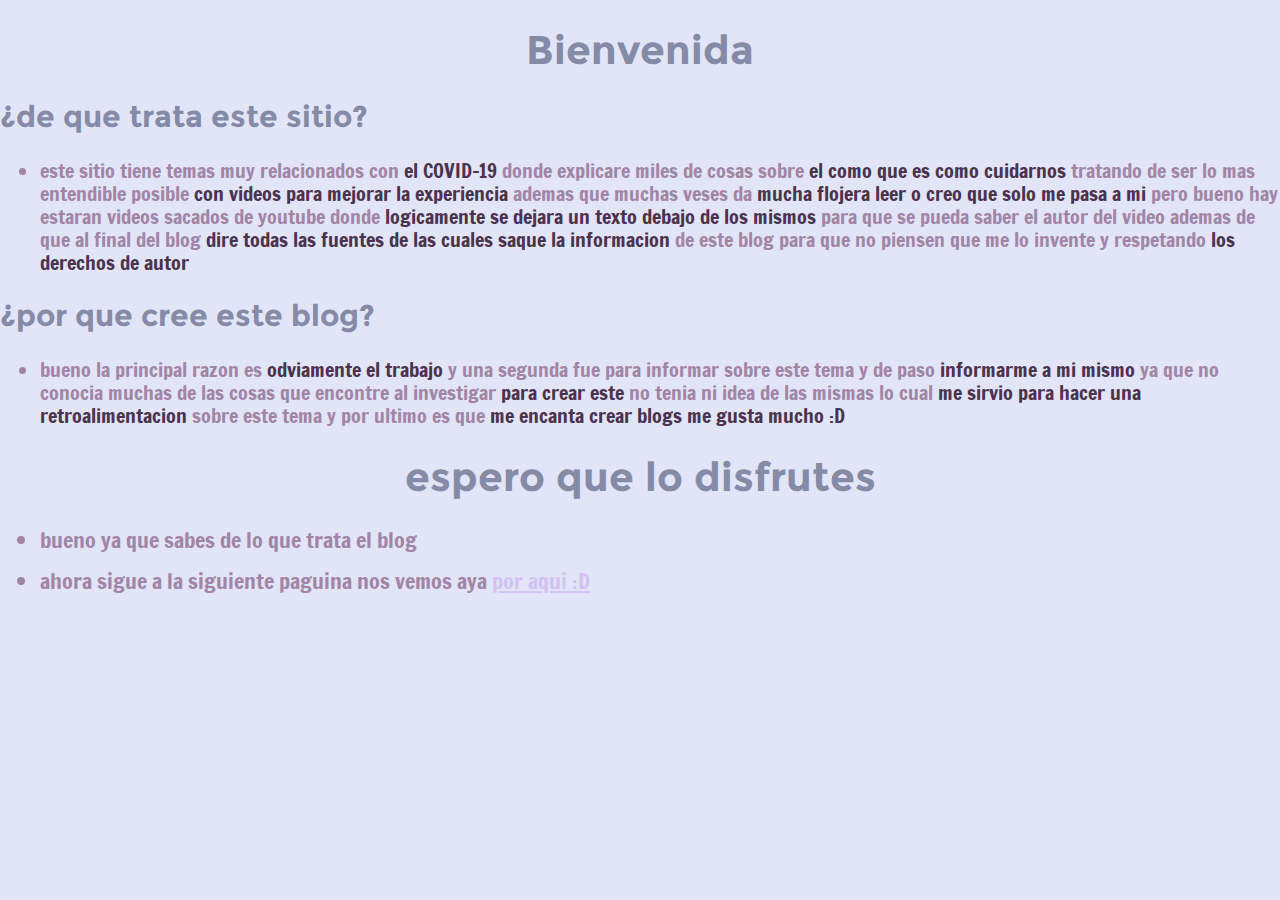
<file: index.html>
<!DOCTYPE html>
    <html lang="es">
        <head>
            <meta charset="UTF-8">
            <meta name="description" content="sitio creado para informatica por jhonatan steven rodriguez ramirez 8C">
            <meta name="viewport" content="width=device-width, initial-scale=1.0">
            <link rel="stylesheet" href="./css/style1-dist.css">
            <link rel="stylesheet" href="./css/por_defecto.css">
            <title class="title">
                Bienvenida :D 
            </title>
        </head>
        <body>
            <main>
                <section>
                    <h1 class="titulo1">
                        Bienvenida 
                    </h1>
                    <article>
                        <h2 class="titulo2">
                            ¿de que trata este sitio?
                        </h2>
                        <ul>
                            <li class="parrafo">
                                este sitio tiene temas muy relacionados con <bdi class="resaltado"> el COVID-19 </bdi> donde explicare miles de cosas sobre <bdi class="resaltado"> el como que es como cuidarnos </bdi> tratando de ser lo mas entendible posible <bdi class="resaltado"> con videos para mejorar la experiencia </bdi> ademas que muchas veses da <bdi class="resaltado"> mucha flojera leer o creo que solo me pasa a mi </bdi> pero bueno hay estaran videos sacados de youtube donde <bdi class="resaltado"> logicamente se dejara un texto debajo de los mismos </bdi> para que se pueda saber el autor del video ademas de que al final del blog <bdi class="resaltado"> dire todas las fuentes de las cuales saque la informacion </bdi> de este blog para que no piensen que me lo invente y respetando <bdi class="resaltado"> los derechos de autor </bdi>
                            </li>
                        </ul>
                        <h2 class="titulo2">
                            ¿por que cree este blog? 
                        </h2>
                        <ul>
                            <li class="parrafo">
                                bueno la principal razon es <bdi class="resaltado"> odviamente el trabajo </bdi> y una segunda fue para informar sobre este tema y de paso <bdi class="resaltado"> informarme a mi mismo </bdi> ya que no conocia muchas de las cosas que encontre al investigar <bdi class="resaltado"> para crear este </bdi> no tenia ni idea de las mismas lo cual <bdi class="resaltado"> me sirvio para hacer una retroalimentacion </bdi> sobre este tema y por ultimo es que <bdi class="resaltado"> me encanta crear blogs me gusta mucho :D </bdi> 
                            </li>
                        </ul>
                    </article>
                </section>
                <section>
                    <article>
                        <h1 class="titulo1">
                            espero que lo disfrutes
                        </h1>
                        <ul>
                            <li class="parrafo" style="font-size: 22px;">
                                bueno ya que sabes de lo que trata el blog 
                            </li>
                        </ul>
                        <ul>
                            <li class="parrafo" style="font-size: 22px;">
                                ahora sigue a la siguiente paguina nos vemos aya 
                                <a href="./html/El covit-19, qué es y cómo protegernos.html" class="links">
                                    por aqui :D 
                                </a>
                            </li>
                        </ul>
                    </article>
                </section>
            </main>
        </body>
</file>
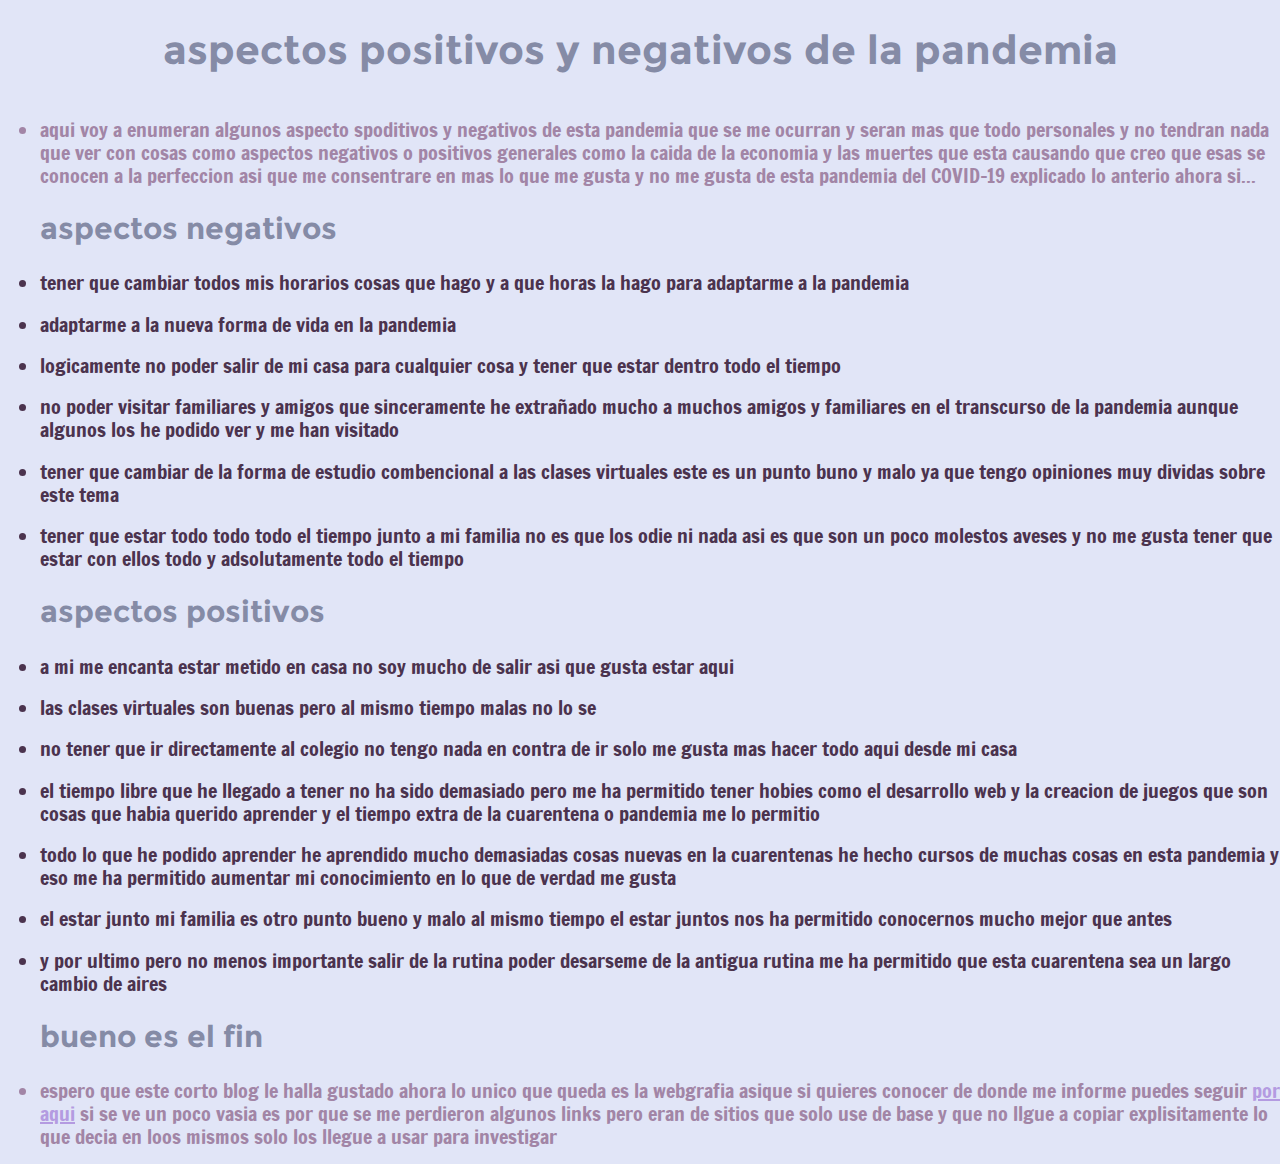
<file: html/aspectos_positivos_y_negativos_de_la_pandemia.html>
<!DOCTYPE html>
    <html lang="es">
        <head>
            <link class="miniimaguen" rel="shortcut icon" href="../imaguenes/coronaviruz1.ico">
            <meta charset="UTF-8">
            <meta name="description" content="los aspectos positivos y negativos de esta pandemia">
            <meta name="viewport" content="width=device-width, initial-scale=1.0">
            <link rel="stylesheet" href="../css/style2-dist.css">
            <link rel="stylesheet" href="../css/por_defecto.css">
            <title class="title">
                Aspectos positivos Y negativos De La Pandemia 
            </title>
        </head>
        <body>
            <main>
                <section>
                    <h1 class="titulo1">
                        aspectos positivos y negativos de la pandemia
                    </h1>
                    <ul>
                    <br>
                    <li class="parrafo">
                        aqui voy a enumeran algunos aspecto spoditivos y negativos de esta pandemia que se me ocurran y seran mas que todo personales y no tendran nada que ver con cosas como aspectos negativos o positivos generales como la caida de la economia y las muertes que esta causando que creo que esas se conocen a la perfeccion asi que me consentrare en mas lo que me gusta y no me gusta de esta pandemia del COVID-19 explicado lo anterio ahora si...
                    </li>
                </ul>
                    <article>
                    <ul>
                        <h2 class="titulo2">
                            aspectos negativos
                        </h2>
                        <li class="resaltado">
                            tener que cambiar todos mis horarios cosas que hago y a que horas la hago para adaptarme a la pandemia
                        </li>
                        <br>
                        <li class="resaltado">
                            adaptarme a la nueva forma de vida en la pandemia 
                        </li>
                        <br>
                        <li class="resaltado">
                            logicamente no poder salir de mi casa para cualquier cosa y tener que estar dentro todo el tiempo
                        </li>
                        <br>
                        <li class="resaltado">
                            no poder visitar familiares y amigos que sinceramente he extrañado mucho a muchos amigos y familiares en el transcurso de la pandemia aunque algunos los he podido ver y me han visitado  
                        </li>
                        <br>
                        <li class="resaltado">
                            tener que cambiar de la forma de estudio combencional a las clases virtuales este es un punto buno y malo ya que tengo opiniones muy dividas sobre este tema 
                        </li>
                        <br>
                        <li class="resaltado">
                            tener que estar todo todo todo el tiempo junto a mi familia no es que los odie ni nada asi es que son un poco molestos aveses y no me gusta tener que estar con ellos todo y adsolutamente todo el tiempo
                        </li>
                    </ul>
                    </article>
                    <article>
                    <ul>
                        <h2 class="titulo2">
                            aspectos positivos 
                        </h2>
                        <li class="resaltado">
                            a mi me encanta estar metido en casa no soy mucho de salir asi que gusta estar aqui 
                        </li>
                        <br>
                        <li class="resaltado">
                            las clases virtuales son buenas pero al mismo tiempo malas no lo se 
                        </li>
                        <br>
                        <li class="resaltado">
                            no tener que ir directamente al colegio no tengo nada en contra de ir solo me gusta mas hacer todo aqui desde mi casa
                        </li>
                        <br>
                        <li class="resaltado">
                            el tiempo libre que he llegado a tener no ha sido demasiado pero me ha permitido tener hobies como el desarrollo web y la creacion de juegos que son cosas que habia querido aprender y el tiempo extra de la cuarentena o pandemia me lo permitio
                        </li>
                        <br>
                        <li class="resaltado">
                            todo lo que he podido aprender he aprendido mucho demasiadas cosas nuevas en la cuarentenas he hecho cursos de muchas cosas en esta pandemia y eso me ha permitido aumentar mi conocimiento en lo que de verdad me gusta 
                        </li>
                        <br>
                        <li class="resaltado">
                            el estar junto mi familia es otro punto bueno y malo al mismo tiempo el estar juntos nos ha permitido conocernos mucho mejor que antes 
                        </li>
                        <br>
                        <li class="resaltado">
                            y por ultimo pero no menos importante salir de la rutina poder desarseme de la antigua rutina me ha permitido que esta cuarentena sea un largo cambio de aires 
                        </li>
                    </ul>
                    </article>
                    <article>
                    <ul>
                        <h2 class="titulo2">
                            bueno es el fin 
                        </h2>
                        <li class="parrafo">
                            espero que este corto blog le halla gustado ahora lo unico que queda es la webgrafia asique si quieres conocer de donde me informe puedes seguir <a class="links" href="./webgrafia.html">por aqui</a> si se ve un poco vasia es por que se me perdieron algunos links pero eran de sitios que solo use de base y que no llgue a copiar explisitamente lo que decia en loos mismos solo los llegue a usar para investigar 
                        </li>
                    </ul>
                    </article>
                </section>
            </main>
        </body>
</file>
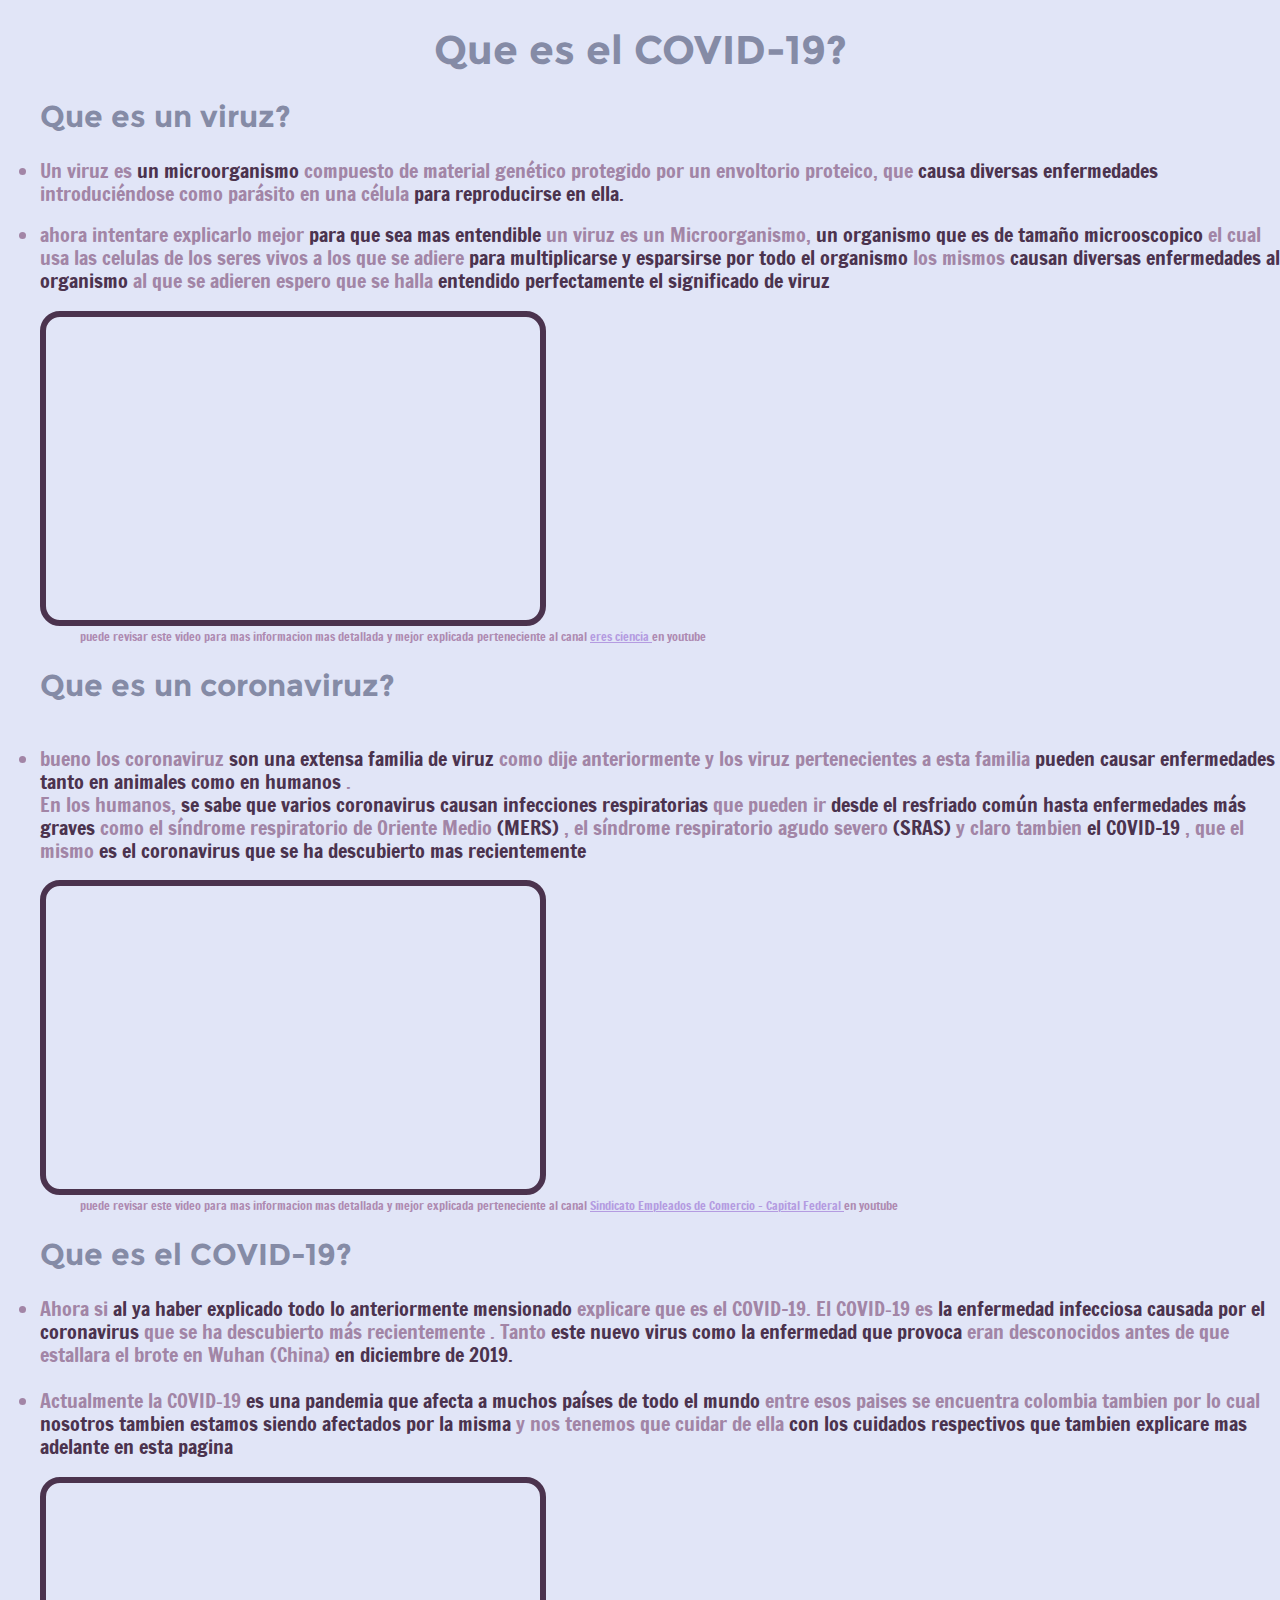
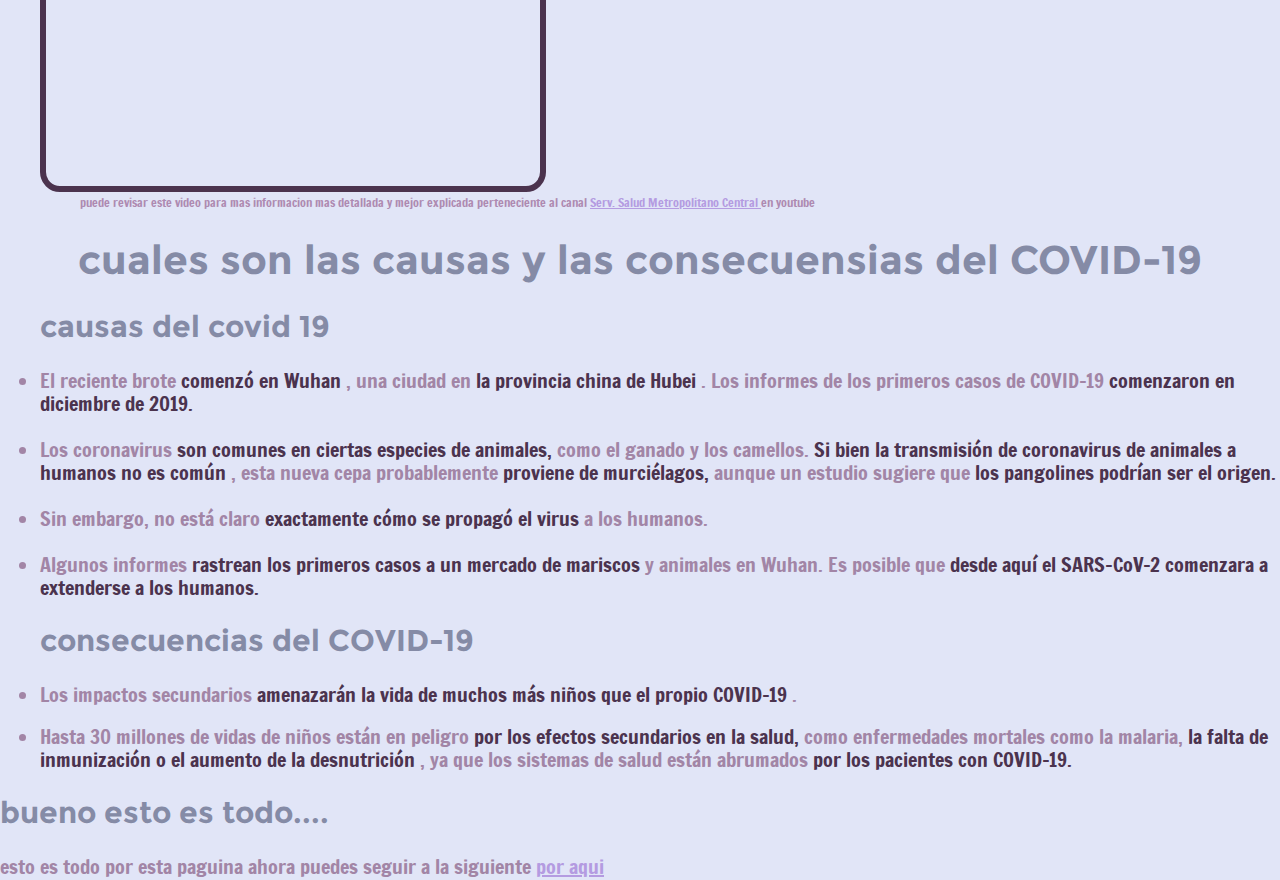
<file: html/El_covit-19,_que_es_y_como_protegernos.html>
﻿<!DOCTYPE html>
    <html lang="es">
        <head>
            <link class="miniimaguen" rel="shortcut icon" href="../imaguenes/coronaviruz1.ico">
            <meta charset="UTF-8">
            <meta name="description" content="sitio creado para informatica por jhonatan steven rodriguez ramirez del grado 8C">
            <meta name="viewport" content="width=device-width, initial-scale=1.0">
            <link rel="stylesheet" href="../css/style2-dist.css">
            <link rel="stylesheet" href="../css/por_defecto.css">
            <title class="title">
                EL COVID-19? 
            </title>
        </head>
        <body>
            <main>
                <section>
                    <h1 id="COVID-19" class="titulo1">
                        Que es el COVID-19?
                    </h1>
                    <article>
                        <ul>
                            <h2 class="titulo2">
                                Que es un viruz?
                            </h2>
                            <li class="parrafo">
                                Un viruz es <bdi class="resaltado"> un microorganismo </bdi> compuesto de material genético protegido por un envoltorio proteico, que <bdi class="resaltado"> causa diversas enfermedades </bdi> introduciéndose como parásito en una célula <bdi class="resaltado"> para reproducirse en ella. </bdi> <br>
                            </li><br>
                            <li class="parrafo">
                                ahora intentare explicarlo mejor <bdi class="resaltado"> para que sea mas entendible </bdi> un viruz es un Microorganismo, <bdi class="resaltado"> un organismo que es de tamaño microoscopico </bdi> el cual usa las celulas de los seres vivos a los que se adiere <bdi class="resaltado"> para multiplicarse y esparsirse por todo el organismo </bdi> los mismos <bdi class="resaltado"> causan diversas enfermedades al organismo </bdi> al que se adieren espero que se halla <bdi class="resaltado"> entendido perfectamente el significado de viruz </bdi> 
                            </li>
                            <br>
                            <iframe class="video" src="https://www.youtube.com/embed/DOZM6CnvMkA" frameborder="0" allow="accelerometer; autoplay; clipboard-write; encrypted-media; gyroscope; picture-in-picture" allowfullscreen></iframe>
                            <footer>
                                <ul class="texto_pequeño">
                                    puede revisar este video para mas informacion mas detallada y mejor explicada perteneciente al canal <a href="https://www.youtube.com/channel/UCXU930xrcLpwO-bVxhdqNtQ" target="_blank" class="links"> eres ciencia </a> en youtube 
                                </ul>
                            </footer>
                        </ul>  
                    </article>
                    <article>
                        <ul>
                            <h2 class="titulo2">
                                Que es un coronaviruz?
                            </h2>
                            <br >
                            <li  class="parrafo">
                                bueno los coronaviruz <bdi class="resaltado"> son una extensa familia de viruz </bdi> como dije anteriormente y los viruz pertenecientes a esta familia <bdi class="resaltado"> pueden causar enfermedades tanto en animales como en humanos </bdi> . <br> En los humanos, <bdi class="resaltado"> se sabe que varios coronavirus causan infecciones respiratorias </bdi> que pueden ir <bdi class="resaltado"> desde el resfriado común hasta enfermedades más graves </bdi> como el síndrome respiratorio de Oriente Medio <bdi class="resaltado"> (MERS) </bdi> , el síndrome respiratorio agudo severo <bdi class="resaltado"> (SRAS) </bdi> y claro tambien <bdi class="resaltado"> el COVID-19 </bdi> , que el mismo <bdi class="resaltado"> es el coronavirus que se ha descubierto mas recientemente </bdi>  
                            </li>
                            <br>
                            <iframe class="video" src="https://www.youtube.com/embed/YgiVmUzeDvs" frameborder="0" allow="accelerometer; autoplay; clipboard-write; encrypted-media; gyroscope; picture-in-picture" allowfullscreen></iframe>
                            <footer>
                                <ul class="texto_pequeño">
                                    puede revisar este video para mas informacion mas detallada y mejor explicada perteneciente al canal <a href="https://www.youtube.com/user/secinforma" target="_blank" class="links"> Sindicato Empleados de Comercio - Capital Federal </a> en youtube 
                                </ul>
                            </footer>
                        </ul>
                    </article>
                        <ul>
                            <h2 class="titulo2">
                            Que es el COVID-19?
                            </h2>
                            <li class="parrafo">
                                Ahora si <bdi class="resaltado"> al ya haber explicado todo lo anteriormente mensionado </bdi> explicare que es el COVID-19. El COVID‑19 es <bdi class="resaltado"> la enfermedad infecciosa causada por el coronavirus </bdi> que se ha descubierto más recientemente  . Tanto <bdi class="resaltado"> este nuevo virus como la enfermedad que provoca </bdi> eran desconocidos antes de que estallara el brote en Wuhan (China) <bdi class="resaltado"> en diciembre de 2019. </bdi> <br>
                            <br>
                            </li>
                            <li class="parrafo">
                                Actualmente la COVID‑19 <bdi class="resaltado"> es una pandemia que afecta a muchos países de todo el mundo </bdi> entre esos paises se encuentra colombia tambien por lo cual <bdi class="resaltado"> nosotros tambien estamos siendo afectados por la misma </bdi> y nos tenemos que cuidar de ella <bdi class="resaltado"> con los cuidados respectivos que tambien explicare mas adelante en esta pagina</bdi>  
                            </li>
                            <br>
                            <iframe class="video" src="https://www.youtube.com/embed/5lcBJtFKWFk" frameborder="0" allow="accelerometer; autoplay; clipboard-write; encrypted-media; gyroscope; picture-in-picture" allowfullscreen></iframe>
                            <footer>
                                <ul class="texto_pequeño">
                                    puede revisar este video para mas informacion mas detallada y mejor explicada perteneciente al canal <a href="https://www.youtube.com/user/ssmcchile" target="_blank" class="links"> Serv. Salud Metropolitano Central </a> en youtube 
                                </ul>
                            </footer>
                        </ul>
                </section>
                <section>
                    <h1 class="titulo1">
                        cuales son las causas y las consecuensias del COVID-19     
                    </h1>
                    <article>
                        <ul>
                            <h2 class="titulo2">
                                causas del covid 19
                            </h2>
                            <li class="parrafo">
                            El reciente brote <bdi class="resaltado"> comenzó en Wuhan </bdi> , una ciudad en <bdi class="resaltado"> la provincia china de Hubei </bdi> . Los informes de los primeros casos de COVID-19 <bdi class="resaltado"> comenzaron en diciembre de 2019. </bdi> <br>
                            <br></li>
                            <li class="parrafo">
                            Los coronavirus <bdi class="resaltado"> son comunes en ciertas especies de animales, </bdi> como el ganado y los camellos. <bdi class="resaltado"> Si bien la transmisión de coronavirus de animales a humanos no es común </bdi> , esta nueva cepa probablemente <bdi class="resaltado"> proviene de murciélagos, </bdi> aunque un estudio sugiere que <bdi class="resaltado"> los pangolines podrían ser el origen. </bdi> <br>
                            <br></li>
                            <li class="parrafo">
                            Sin embargo, no está claro <bdi class="resaltado"> exactamente cómo se propagó el virus </bdi> a los humanos.<br>
                            <br></li>
                            <li class="parrafo">
                            Algunos informes <bdi class="resaltado"> rastrean los primeros casos a un mercado de mariscos </bdi> y animales en Wuhan. Es posible que <bdi class="resaltado"> desde aquí el SARS-CoV-2 comenzara a extenderse a los humanos. </bdi> 
                            </li>
                        </ul>
                    </article>
                    <article>
                        <ul>
                            <h2 class="titulo2">
                                consecuencias del COVID-19
                            </h2>
                            <li class="parrafo">
                                Los impactos secundarios <bdi class="resaltado"> amenazarán la vida de muchos más niños que el propio COVID-19 </bdi> .
                            </li>
                            <br>
                            <li class="parrafo">
                                Hasta 30 millones de vidas de niños están en peligro <bdi class="resaltado"> por los efectos secundarios en la salud, </bdi> como enfermedades mortales como la malaria, <bdi class="resaltado"> la falta de inmunización o el aumento de la desnutrición </bdi> , ya que los sistemas de salud están abrumados <bdi class="resaltado"> por los pacientes con COVID-19. </bdi>
                            </li>
                    </article>
                    <article>
                            <h2 class="titulo2">
                                bueno esto es todo....
                            </h2>
                            <li class="parrafo">
                                esto es todo por esta paguina ahora puedes seguir a la siguiente <a class="links" href="./como_nos_ha_cambiado_la_vida_con_la_pandemia.html">por aqui</a>     
                            </li>
                        </ul>
                    </article>
                </section>
            </main>
        </body>
</file>
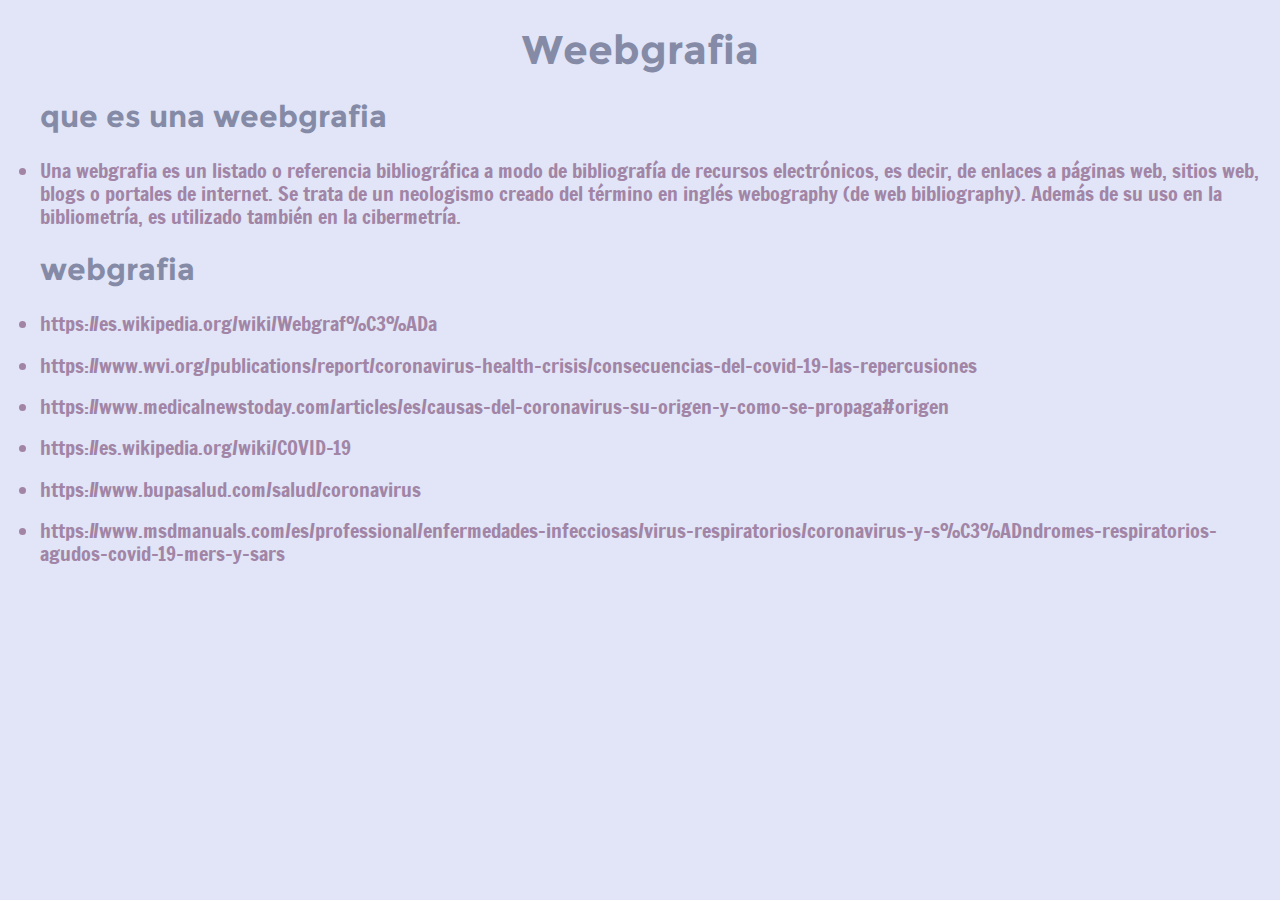
<file: html/webgrafia.html>
<!DOCTYPE html>
    <html lang="es">
        <head>
            <link class="miniimaguen" rel="shortcut icon" href="../imaguenes/coronaviruz1.ico">
            <meta charset="UTF-8">
            <meta name="description" content="recopilacion de paguina que use para crear este blog">
            <meta name="viewport" content="width=device-width, initial-scale=1.0">
            <link rel="stylesheet" href="../css/style2-dist.css">
            <link rel="stylesheet" href="../css/por_defecto.css">
            <title class="title">
                WEBGRAFIA
            </title>
        </head>
        <body>
            <main>
                <section>
                    <h1 class="titulo1">
                        Weebgrafia
                    </h1>
                    <article>
                        <ul>
                        <h2 class="titulo2">
                            que es una weebgrafia
                        </h2>
                            <li class="parrafo">
                                Una webgrafia es un listado o referencia bibliográfica a modo de bibliografía de recursos electrónicos, es decir, de enlaces a páginas web, sitios web, blogs o portales de internet. Se trata de un neologismo creado del término en inglés webography (de web bibliography). Además de su uso en la bibliometría, es utilizado también en la cibermetría.  
                            </li>
                        </ul>
                    </article>
                    <article>
                        <ul>
                            <h2 class="titulo2">
                                webgrafia
                            </h2>
                            <li class="parrafo">
                                https://es.wikipedia.org/wiki/Webgraf%C3%ADa
                            </li class="parrafo">
                            <br>
                            <li class="parrafo">
                                https://www.wvi.org/publications/report/coronavirus-health-crisis/consecuencias-del-covid-19-las-repercusiones
                            </li>
                            <br>
                            <li class="parrafo">
                                https://www.medicalnewstoday.com/articles/es/causas-del-coronavirus-su-origen-y-como-se-propaga#origen
                            </li>
                            <br>
                            <li class="parrafo">
                                https://es.wikipedia.org/wiki/COVID-19
                            </li>
                            <br>
                            <li class="parrafo">
                                https://www.bupasalud.com/salud/coronavirus
                            </li>
                            <br>
                            <li class="parrafo">
                                https://www.msdmanuals.com/es/professional/enfermedades-infecciosas/virus-respiratorios/coronavirus-y-s%C3%ADndromes-respiratorios-agudos-covid-19-mers-y-sars
                            </li>
                        </ul>
                    </article>
                </section>
            </main>
        </body>
</file>
<file: css/style1-dist.css>
@font-face{font-family:fuente0;src:url(../fuentes/AbrilFatface-Regular.ttf)}@font-face{font-family:fuente1;src:url(../fuentes/FrancoisOne.ttf)}@font-face{font-family:fuente2;src:url(../fuentes/Montserrat-Bold.ttf)}@font-face{font-family:fuente3;src:url(../fuentes/AlegreyaSans-Bold.ttf)}body{background-color:#ced5f29c}.title{font-family:fuente3;font-size:10px}.titulo1{color:#858BA6;font-size:40px;font-family:fuente2;text-align:center;position:adsolute}.titulo2{color:#858BA6;font-size:30px;font-family:fuente2}.parrafo{color:#A285A6;font-family:fuente1;font-size:20px}.resaltado{color:#4b334e}.links{color:#D3C2F2;font-family:fuente1}
</file>
<file: css/style2-dist.css>
@font-face{font-family:fuente0;src:url(../fuentes/AbrilFatface-Regular.ttf)}@font-face{font-family:fuente1;src:url(../fuentes/FrancoisOne.ttf)}@font-face{font-family:fuente2;src:url(../fuentes/Montserrat-Bold.ttf)}@font-face{font-family:fuente3;src:url(../fuentes/AlegreyaSans-Bold.ttf)}body{background-color:#ced5f29c}.title{font-family:fuente3;font-size:10px}.titulo1{color:#858BA6;font-size:40px;font-family:fuente2;text-align:center;position:adsolute}.titulo2{color:#858BA6;font-size:30px;font-family:fuente2}.parrafo{color:#A285A6;font-family:fuente1;font-size:20px}.resaltado{color:#4b334e;font-size:20px;font-family:fuente1}.links{color:#b49be1;font-family:fuente1}.video{width:506px;height:315px;max-width:100%;padding:0px 0px;border:#4b334e 6px solid;border-radius:20px}.texto_pequeño{color:#ae8ab1;font-family:fuente1;font-size:12px}.miniimaguen{padding:0px 0px;border:#ffffff 6px solid;border-radius:20px}
</file>
<file: css/por_defecto.css>
/*! normalize.css v7.0.0 | MIT License | github.com/necolas/normalize.css */

/* Document
   ========================================================================== */

/**
 * 1. Correct the line height in all browsers.
 * 2. Prevent adjustments of font size after orientation changes in
 *    IE on Windows Phone and in iOS.
 */

 *, *:before, *:after{
    box-sizing: border-box;
  }
  
  html {
    line-height: 1.15; /* 1 */
    -ms-text-size-adjust: 100%; /* 2 */
    -webkit-text-size-adjust: 100%; /* 2 */
  }
  
  /* Sections
     ========================================================================== */
  
  /**
   * Remove the margin in all browsers (opinionated).
   */
  
  body {
    margin: 0;
  }
  
  img{
    max-width: 100%;
  }
  
  /**
   * Add the correct display in IE 9-.
   */
  
  article,
  aside,
  footer,
  header,
  nav,
  section {
    display: block;
  }
  
  /**
   * Correct the font size and margin on `h1` elements within `section` and
   * `article` contexts in Chrome, Firefox, and Safari.
   */
  
  h1 {
    font-size: 2em;
    margin: 0.67em 0;
  }
  
  /* Grouping content
     ========================================================================== */
  
  /**
   * Add the correct display in IE 9-.
   * 1. Add the correct display in IE.
   */
  
  figcaption,
  figure,
  main { /* 1 */
    display: block;
  }
  
  /**
   * Add the correct margin in IE 8.
   */
  
  figure {
    margin: 1em 40px;
  }
  
  /**
   * 1. Add the correct box sizing in Firefox.
   * 2. Show the overflow in Edge and IE.
   */
  
  hr {
    box-sizing: content-box; /* 1 */
    height: 0; /* 1 */
    overflow: visible; /* 2 */
  }
  
  /**
   * 1. Correct the inheritance and scaling of font size in all browsers.
   * 2. Correct the odd `em` font sizing in all browsers.
   */
  
  pre {
    font-family: monospace, monospace; /* 1 */
    font-size: 1em; /* 2 */
  }
  
  /* Text-level semantics
     ========================================================================== */
  
  /**
   * 1. Remove the gray background on active links in IE 10.
   * 2. Remove gaps in links underline in iOS 8+ and Safari 8+.
   */
  
  a {
    background-color: transparent; /* 1 */
    -webkit-text-decoration-skip: objects; /* 2 */
  }
  
  /**
   * 1. Remove the bottom border in Chrome 57- and Firefox 39-.
   * 2. Add the correct text decoration in Chrome, Edge, IE, Opera, and Safari.
   */
  
  abbr[title] {
    border-bottom: none; /* 1 */
    text-decoration: underline; /* 2 */
    text-decoration: underline dotted; /* 2 */
  }
  
  /**
   * Prevent the duplicate application of `bolder` by the next rule in Safari 6.
   */
  
  b,
  strong {
    font-weight: inherit;
  }
  
  /**
   * Add the correct font weight in Chrome, Edge, and Safari.
   */
  
  b,
  strong {
    font-weight: bolder;
  }
  
  /**
   * 1. Correct the inheritance and scaling of font size in all browsers.
   * 2. Correct the odd `em` font sizing in all browsers.
   */
  
  code,
  kbd,
  samp {
    font-family: monospace, monospace; /* 1 */
    font-size: 1em; /* 2 */
  }
  
  /**
   * Add the correct font style in Android 4.3-.
   */
  
  dfn {
    font-style: italic;
  }
  
  /**
   * Add the correct background and color in IE 9-.
   */
  
  mark {
    background-color: #ff0;
    color: #000;
  }
  
  /**
   * Add the correct font size in all browsers.
   */
  
  small {
    font-size: 80%;
  }
  
  /**
   * Prevent `sub` and `sup` elements from affecting the line height in
   * all browsers.
   */
  
  sub,
  sup {
    font-size: 75%;
    line-height: 0;
    position: relative;
    vertical-align: baseline;
  }
  
  sub {
    bottom: -0.25em;
  }
  
  sup {
    top: -0.5em;
  }
  
  /* Embedded content
     ========================================================================== */
  
  /**
   * Add the correct display in IE 9-.
   */
  
  audio,
  video {
    display: inline-block;
  }
  
  /**
   * Add the correct display in iOS 4-7.
   */
  
  audio:not([controls]) {
    display: none;
    height: 0;
  }
  
  /**
   * Remove the border on images inside links in IE 10-.
   */
  
  img {
    border-style: none;
  }
  
  /**
   * Hide the overflow in IE.
   */
  
  svg:not(:root) {
    overflow: hidden;
  }
  
  /* Forms
     ========================================================================== */
  
  /**
   * 1. Change the font styles in all browsers (opinionated).
   * 2. Remove the margin in Firefox and Safari.
   */
  
  button,
  input,
  optgroup,
  select,
  textarea {
    font-family: sans-serif; /* 1 */
    font-size: 100%; /* 1 */
    line-height: 1.15; /* 1 */
    margin: 0; /* 2 */
  }
  
  /**
   * Show the overflow in IE.
   * 1. Show the overflow in Edge.
   */
  
  button,
  input { /* 1 */
    overflow: visible;
  }
  
  /**
   * Remove the inheritance of text transform in Edge, Firefox, and IE.
   * 1. Remove the inheritance of text transform in Firefox.
   */
  
  button,
  select { /* 1 */
    text-transform: none;
  }
  
  /**
   * 1. Prevent a WebKit bug where (2) destroys native `audio` and `video`
   *    controls in Android 4.
   * 2. Correct the inability to style clickable types in iOS and Safari.
   */
  
  button,
  html [type="button"], /* 1 */
  [type="reset"],
  [type="submit"] {
    -webkit-appearance: button; /* 2 */
  }
  
  /**
   * Remove the inner border and padding in Firefox.
   */
  
  button::-moz-focus-inner,
  [type="button"]::-moz-focus-inner,
  [type="reset"]::-moz-focus-inner,
  [type="submit"]::-moz-focus-inner {
    border-style: none;
    padding: 0;
  }
  
  /**
   * Restore the focus styles unset by the previous rule.
   */
  
  button:-moz-focusring,
  [type="button"]:-moz-focusring,
  [type="reset"]:-moz-focusring,
  [type="submit"]:-moz-focusring {
    outline: 1px dotted ButtonText;
  }
  
  /**
   * Correct the padding in Firefox.
   */
  
  fieldset {
    padding: 0.35em 0.75em 0.625em;
  }
  
  /**
   * 1. Correct the text wrapping in Edge and IE.
   * 2. Correct the color inheritance from `fieldset` elements in IE.
   * 3. Remove the padding so developers are not caught out when they zero out
   *    `fieldset` elements in all browsers.
   */
  
  legend {
    box-sizing: border-box; /* 1 */
    color: inherit; /* 2 */
    display: table; /* 1 */
    max-width: 100%; /* 1 */
    padding: 0; /* 3 */
    white-space: normal; /* 1 */
  }
  
  /**
   * 1. Add the correct display in IE 9-.
   * 2. Add the correct vertical alignment in Chrome, Firefox, and Opera.
   */
  
  progress {
    display: inline-block; /* 1 */
    vertical-align: baseline; /* 2 */
  }
  
  /**
   * Remove the default vertical scrollbar in IE.
   */
  
  textarea {
    overflow: auto;
  }
  
  /**
   * 1. Add the correct box sizing in IE 10-.
   * 2. Remove the padding in IE 10-.
   */
  
  [type="checkbox"],
  [type="radio"] {
    box-sizing: border-box; /* 1 */
    padding: 0; /* 2 */
  }
  
  /**
   * Correct the cursor style of increment and decrement buttons in Chrome.
   */
  
  [type="number"]::-webkit-inner-spin-button,
  [type="number"]::-webkit-outer-spin-button {
    height: auto;
  }
  
  /**
   * 1. Correct the odd appearance in Chrome and Safari.
   * 2. Correct the outline style in Safari.
   */
  
  [type="search"] {
    -webkit-appearance: textfield; /* 1 */
    outline-offset: -2px; /* 2 */
  }
  
  /**
   * Remove the inner padding and cancel buttons in Chrome and Safari on macOS.
   */
  
  [type="search"]::-webkit-search-cancel-button,
  [type="search"]::-webkit-search-decoration {
    -webkit-appearance: none;
  }
  
  /**
   * 1. Correct the inability to style clickable types in iOS and Safari.
   * 2. Change font properties to `inherit` in Safari.
   */
  
  ::-webkit-file-upload-button {
    -webkit-appearance: button; /* 1 */
    font: inherit; /* 2 */
  }
  
  /* Interactive
     ========================================================================== */
  
  /*
   * Add the correct display in IE 9-.
   * 1. Add the correct display in Edge, IE, and Firefox.
   */
  
  details, /* 1 */
  menu {
    display: block;
  }
  
  /*
   * Add the correct display in all browsers.
   */
  
  summary {
    display: list-item;
  }
  
  /* Scripting
     ========================================================================== */
  
  /**
   * Add the correct display in IE 9-.
   */
  
  canvas {
    display: inline-block;
  }
  
  /**
   * Add the correct display in IE.
   */
  
  template {
    display: none;
  }
  
  /* Hidden
     ========================================================================== */
  
  /**
   * Add the correct display in IE 10-.
   */
  
  [hidden] {
    display: none;
  }
</file>
